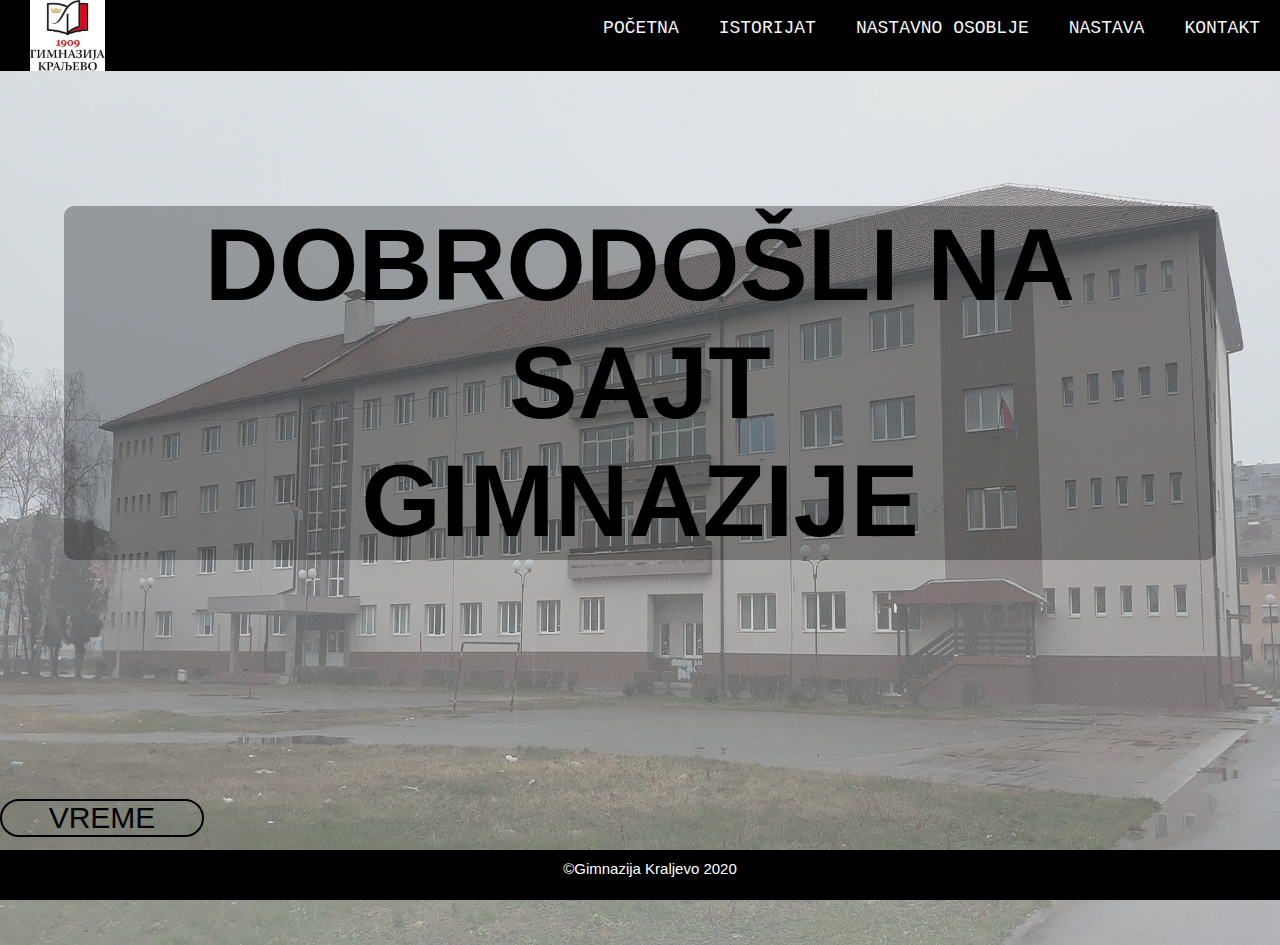
<file: index.html>
<!DOCTYPE html>
<html lang="en">
<head>
    <meta charset="UTF-8">
    <meta name="viewport" content="width=device-width, initial-scale=1.0">
    <title>Gimnazija Kraljevo</title>
    <link rel="icon" href="../slike/logo.jpg">
    <link rel="stylesheet" href="css/style.css">
    <script src="js/n.js"></script>
</head>
<body id="telo1">
    <header id="heder">
        <div class="logo"> 
        <a href="index.html"><img src="slike/logo.jpg" id="logo"> </a> 
        </div>
        <nav>
            <div class="meniGl" id="meniGl">
                <a href="kontakt.html">KONTAKT</a>
                <a href="nastava.html">NASTAVA</a>
                <a href="nastavno_osoblje.html">NASTAVNO OSOBLJE</a> 
                <a href="istorijat.html">ISTORIJAT</a>
                <a href="index.html">POČETNA</a>
                <a href="javascript:void(0);" style="font-size:15px;" class="icon" onclick="myFunction()">&#9776;</a>
            </div>
</nav>
    
 
</header>
<div id="clock">VREME</div> 
  
<div class="naslov" id="naslov">
    <h1 class="sredina">DOBRODOŠLI NA SAJT <br> <span id="spanic">GIMNAZIJE</span></h1>
    
    </div>
<img src="slike/pozadina.jpg"  id="slika_pozadina">


<footer id="futer1">

<div id="podaci">&#169;Gimnazija Kraljevo 2020</div>
</footer>

</body>

</html>
</file>
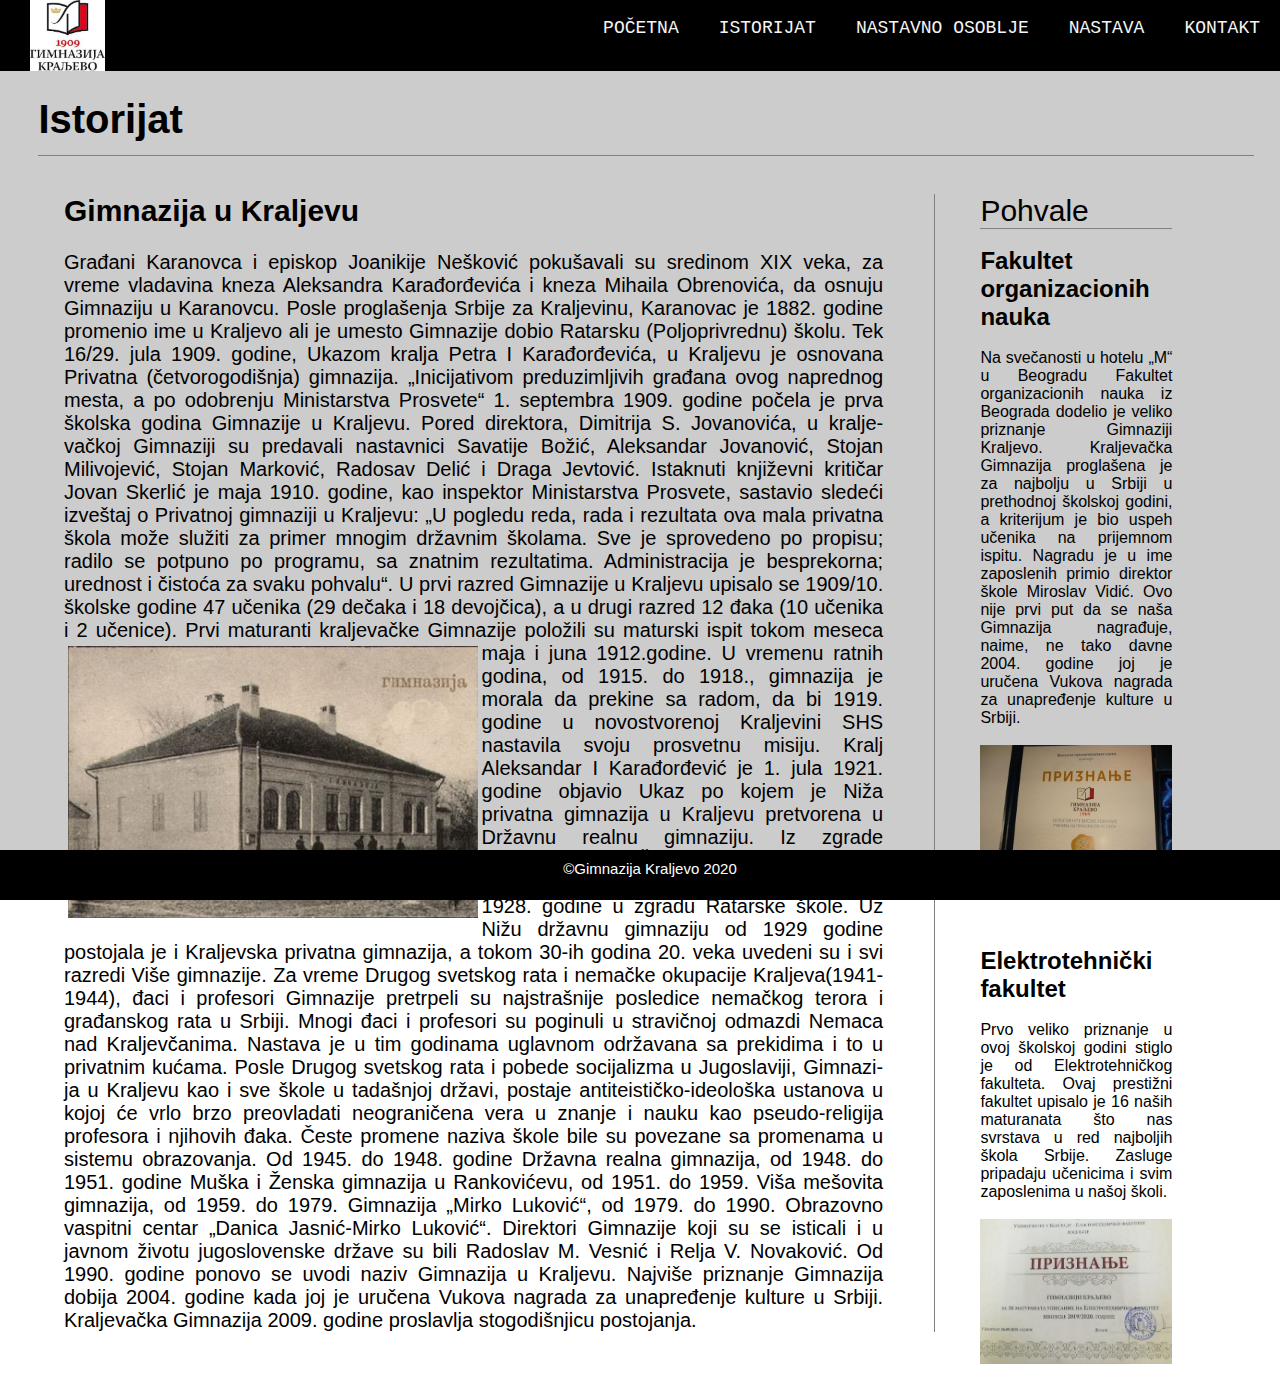
<file: istorijat.html>
<!DOCTYPE html>
<html lang="en">
<head>
    <meta charset="UTF-8">
    <meta name="viewport" content="width=device-width, initial-scale=1.0">
    <title>Gimnazija Kraljevo</title>
    <link rel="icon" href="slike/logo.jpg">
    <link rel="stylesheet" href="css/style.css">
    <script src="js/n.js"></script>
</head>
<body>
    <header id="heder">
        <div class="logo"> 
        <a href="index.html"><img src="slike/logo.jpg" id="logo"> </a> 
        </div>
        <nav>
            <div class="meniGl" id="meniGl">
                <a href="kontakt.html">KONTAKT</a>
                <a href="nastava.html">NASTAVA</a>
                <a href="nastavno_osoblje.html">NASTAVNO OSOBLJE</a> 
                <a href="istorijat.html">ISTORIJAT</a>
                <a href="index.html">POČETNA</a>
                <a href="javascript:void(0);" style="font-size:15px;" class="icon" onclick="myFunction()">&#9776;</a>
            </div>
</nav>
    
 
</header>
    <div id="pozadina">
        <h2 id="istorijat">Istorijat</h2> <br>
    
        <div id="sadrzaj1">

            <h2>Gimnazija u Kraljevu</h2> <br>
        Građani Karanovca i episkop Joanikije Nešković pokušavali su sredinom XIX veka, za vreme vladavina kneza Aleksandra Karađorđevića i kneza Mihaila Obrenovića, da osnuju Gimnaziju u Karanovcu. Posle proglašenja Srbije za Kraljevinu, Karanovac je 1882. godine promenio ime u Kraljevo ali je umesto Gimnazije dobio Ratarsku (Poljoprivrednu) školu. Tek 16/29. jula 1909. godine, Ukazom kralja Petra I Karađorđevića, u Kraljevu je osnovana Privatna (četvorogodišnja) gimnazija.

        „Inicijativom preduzimljivih građana ovog naprednog mesta, a po odobrenju Ministarstva Prosvete“ 1. septembra 1909. godine počela je prva školska godina Gimnazije u Kraljevu. Pored direktora, Dimitrija S. Jovanovića, u kralje-vačkoj Gimnaziji su predavali nastavnici Savatije Božić, Aleksandar Jovanović, Stojan Milivojević, Stojan Marković, Radosav Delić i Draga Jevtović.
        
        Istaknuti književni kritičar Jovan Skerlić je maja 1910. godine, kao inspektor Ministarstva Prosvete, sastavio sledeći izveštaj o Privatnoj gimnaziji u Kraljevu: „U pogledu reda, rada i rezultata ova mala privatna škola može služiti za primer mnogim državnim školama. Sve je sprovedeno po propisu; radilo se potpuno po programu, sa znatnim rezultatima. Administracija je besprekorna; urednost i čistoća za svaku pohvalu“.
        
        U prvi razred Gimnazije u Kraljevu upisalo se 1909/10. školske godine 47 učenika (29 dečaka i 18 devojčica), a u drugi razred 12 đaka (10 učenika i 2 učenice). Prvi maturanti kraljevačke Gimnazije položili su maturski ispit tokom meseca maja i juna 1912.godine.
        
        <img src="slike/slika_ist.jpg" id="slikatekst" align="left" >

        U vremenu ratnih godina, od 1915. do 1918., gimnazija je morala da prekine sa radom, da bi 1919. godine u novostvorenoj Kraljevini SHS nastavila svoju prosvetnu misiju. Kralj Aleksandar I Karađorđević je 1. jula 1921. godine objavio Ukaz po kojem je Niža privatna gimnazija u Kraljevu pretvorena u Državnu realnu gimnaziju. Iz zgrade Duhovnog suda Žičke eparhije i Gospodar Vasinog konaka, Gimnazija se preselila 1928. godine u zgradu Ratarske škole. Uz Nižu državnu gimnaziju od 1929 godine postojala je i Kraljevska privatna gimnazija, a tokom 30-ih godina 20. veka uvedeni su i svi razredi Više gimnazije.
        
        Za vreme Drugog svetskog rata i nemačke okupacije Kraljeva(1941-1944), đaci i profesori Gimnazije pretrpeli su najstrašnije posledice nemačkog terora i građanskog rata u Srbiji. Mnogi đaci i profesori su poginuli u stravičnoj odmazdi Nemaca nad Kraljevčanima. Nastava je u tim godinama uglavnom održavana sa prekidima i to u privatnim kućama.
        
        Posle Drugog svetskog rata i pobede socijalizma u Jugoslaviji, Gimnazi-ja u Kraljevu kao i sve škole u tadašnjoj državi, postaje antiteističko-ideološka ustanova u kojoj će vrlo brzo preovladati neograničena vera u znanje i nauku kao pseudo-religija profesora i njihovih đaka. Česte promene naziva škole bile su povezane sa promenama u sistemu obrazovanja. Od 1945. do 1948. godine Državna realna gimnazija, od 1948. do 1951. godine Muška i Ženska gimnazija u Rankovićevu, od 1951. do 1959. Viša mešovita gimnazija, od 1959. do 1979. Gimnazija „Mirko Luković“, od 1979. do 1990. Obrazovno vaspitni centar „Danica Jasnić-Mirko Luković“. Direktori Gimnazije koji su se isticali i u javnom životu jugoslovenske države su bili Radoslav M. Vesnić i Relja V. Novaković.
        
        Od 1990. godine ponovo se uvodi naziv Gimnazija u Kraljevu. Najviše priznanje Gimnazija dobija 2004. godine kada joj je uručena Vukova nagrada za unapređenje kulture u Srbiji. Kraljevačka Gimnazija 2009. godine proslavlja stogodišnjicu postojanja.
        </div>
        
        <div id="vest_desno">
            <div id="pohvale">Pohvale</div>
                <br>
            <h2>Fakultet organizacionih <br> nauka</h2>
    <br>
            Na svečanosti u hotelu „M“ u Beogradu Fakultet organizacionih nauka iz Beograda dodelio je veliko priznanje Gimnaziji Kraljevo. Kraljevačka Gimnazija proglašena je za najbolju u Srbiji u prethodnoj školskoj godini, a kriterijum je bio uspeh učenika na prijemnom ispitu. Nagradu je u ime zaposlenih primio direktor škole Miroslav Vidić. Ovo nije prvi put da se naša Gimnazija nagrađuje, naime, ne tako davne 2004. godine joj je uručena Vukova nagrada za unapređenje kulture u Srbiji.
            <br> <br>
            <img src="slike/pohvala1.jpg" width="100%">
        
        <br><br> <br><br>
        
            <h2>Elektrotehnički fakultet</h2>
            <br>
            Prvo veliko priznanje u ovoj školskoj godini stiglo je od Elektrotehničkog fakulteta. Ovaj prestižni fakultet upisalo je 16 naših maturanata što nas svrstava u red najboljih škola Srbije. Zasluge pripadaju učenicima i svim zaposlenima u našoj školi.
            <br><br>
            <img src="slike/pohvala2.jpg" alt="" width="100%">
        </div>
    </div>


    <footer id="futer1">

    <div id="podaci">&#169;Gimnazija Kraljevo 2020</div>
    </footer>

</body>
</html>
</file>
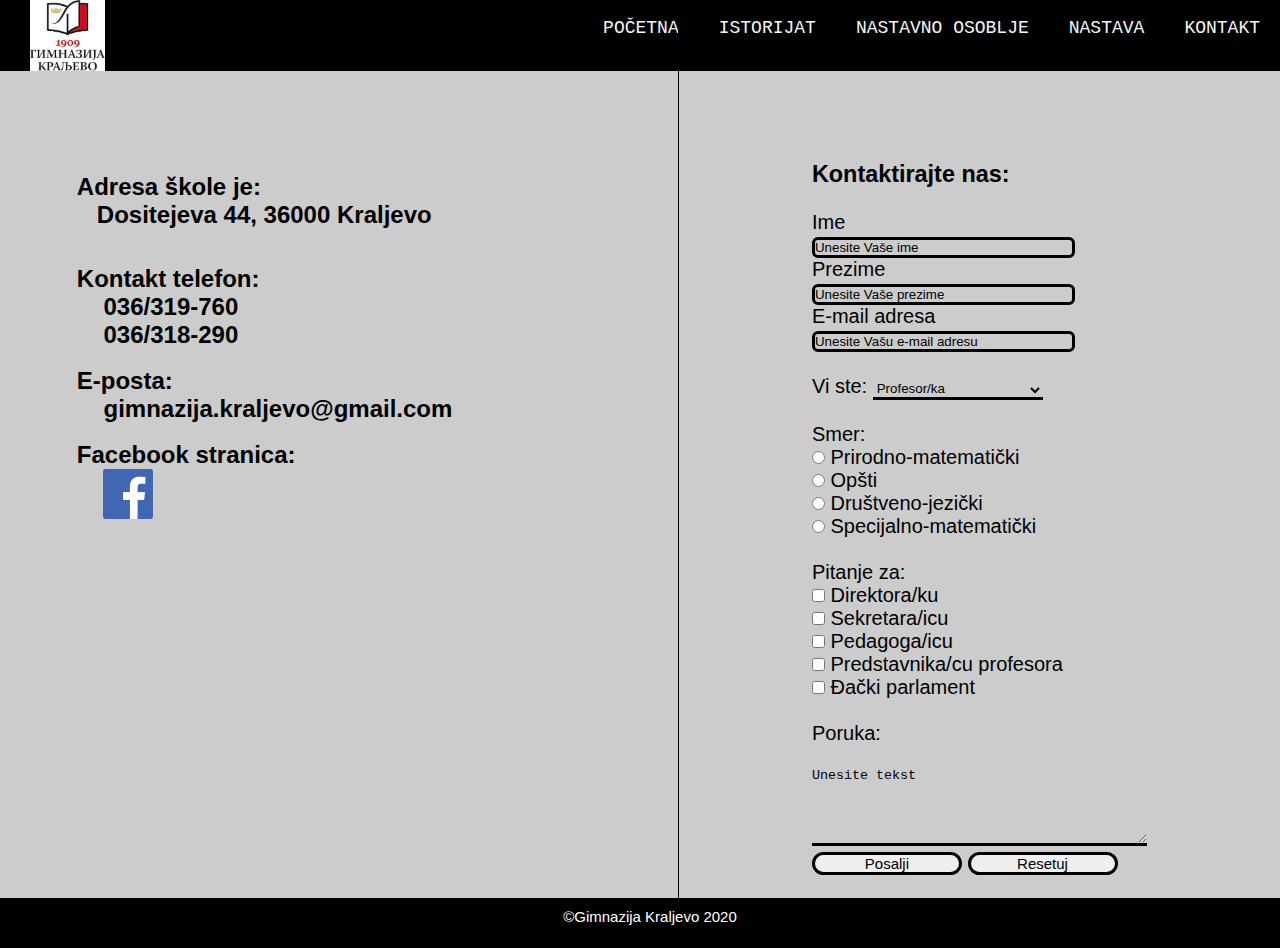
<file: kontakt.html>
<!DOCTYPE html>
<html lang="en">

<head>
    <meta charset="UTF-8">
    <meta name="viewport" content="width=device-width, initial-scale=1.0">
    <title>Gimnazija Kraljevo</title>
    <link rel="icon" href="slike/logo.jpg">
    <link rel="stylesheet" href="css/style.css">
    <script src="js/n.js"></script>

</head>

<body>
    <header id="heder">
        <div class="logo">
            <a href="index.html"><img src="slike/logo.jpg" id="logo"> </a>
        </div>
        <nav>
            <div class="meniGl" id="meniGl">
                <a href="kontakt.html">KONTAKT</a>
                <a href="nastava.html">NASTAVA</a>
                <a href="nastavno_osoblje.html">NASTAVNO OSOBLJE</a>
                <a href="istorijat.html">ISTORIJAT</a>
                <a href="index.html">POČETNA</a>
                <a href="javascript:void(0);" style="font-size:15px;" class="icon" onclick="myFunction()">&#9776;</a>
            </div>
        </nav>


    </header>
   <br><br><br> <br><br>
    <div id="glavni">
          <div id="levi">
            <br><br><br><br><br><br><br><br><br>
            <h2> Adresa škole je: <br>
                &nbsp;&nbsp;&nbsp;Dositejeva 44, 36000 Kraljevo</h2>

            <br><br>
            <h2>Kontakt telefon: <br>&nbsp;&nbsp;&nbsp; 036/319-760 <br>&nbsp;&nbsp;&nbsp; 036/318-290</h2>


            <br>
            <h2>
                E-posta: <br>&nbsp;&nbsp;&nbsp; gimnazija.kraljevo@gmail.com
            </h2>
            <br>
            <h2>
                Facebook stranica: <br>&nbsp;&nbsp;&nbsp;
                <a href="https://sr-rs.facebook.com/gimkv" target="_blank">
                    <img src="slike/fb.png" height="50">
                </a>

            </h2>
            <div class="map-area fix" >
              <div id="map"></div>
              
                  </div>
                
        </div>
        <div id="forma_kontakt">
            <form>
                <h3>Kontaktirajte nas:</h3>
                <br>
                <label for="">Ime</label> <br>
                <input type="text" size="30" placeholder="Unesite Vaše ime" required> <br>
                <label for="">Prezime</label> <br>
                <input type="text" size="30" placeholder="Unesite Vaše prezime"  required> <br>
                <label for="">E-mail adresa</label> <br>
                <input type="email" size="30" placeholder="Unesite Vašu e-mail adresu"  required> <br> <br>
                <label for="">Vi ste:</label>
                <select name="prva_selekcija" id="prva_selekcija">
                    <option value="opcija1">Profesor/ka</option>
                    <optgroup label="Učenik/ca">
                        <option value="opcija1">Prva godina</option>
                        <option value="opcija1">Druga godina</option>
                        <option value="opcija1">Treća godina</option>
                        <option value="opcija1">Četvrta godina</option>
                    </optgroup>
                    <option value="opcija1">Roditelj</option>
                    <option value="opcija1">Gost</option>
                </select>
                <br> <br>
                <label>Smer:</label> <br>
                <input type="radio" name="radioPolje"> Prirodno-matematički <br>
                <input type="radio" name="radioPolje"> Opšti <br>
                <input type="radio" name="radioPolje"> Društveno-jezički <br>
                <input type="radio" name="radioPolje"> Specijalno-matematički <br> <br>
                <label for="">Pitanje za:</label> <br>
                <input type="checkbox" name="cek1"> Direktora/ku <br>
                <input type="checkbox" name="cek2"> Sekretara/icu <br>
                <input type="checkbox" name="cek3"> Pedagoga/icu <br>
                <input type="checkbox" name="cek4"> Predstavnika/cu profesora <br>
                <input type="checkbox" name="cek5"> Đački parlament <br>
                <br>
                <label>Poruka:</label> <br><br>
                <textarea name="" id="" cols="40" rows="5" placeholder="Unesite tekst"></textarea>
                <br>
                <input type="submit" value="Posalji" class="btn" >
                <input type="reset" value="Resetuj" class="btn" onclick="ispis()">
                <br>
                <br>
            </form>
        </div>
    </div>
    <footer id="futer">
        <div id="podaci">&#169;Gimnazija Kraljevo 2020</div>
    </footer>
  
<script src="http://maps.google.com/maps/api/js"></script>
<script src="js/gmaps.js"></script>
<script>
  var map = new GMaps({
    el: '#map',
    lat: 43.7249964,
    lng: 20.7008557
  });
</script>
<script src="js/n.js"></script>

</body>

</html>
</file>
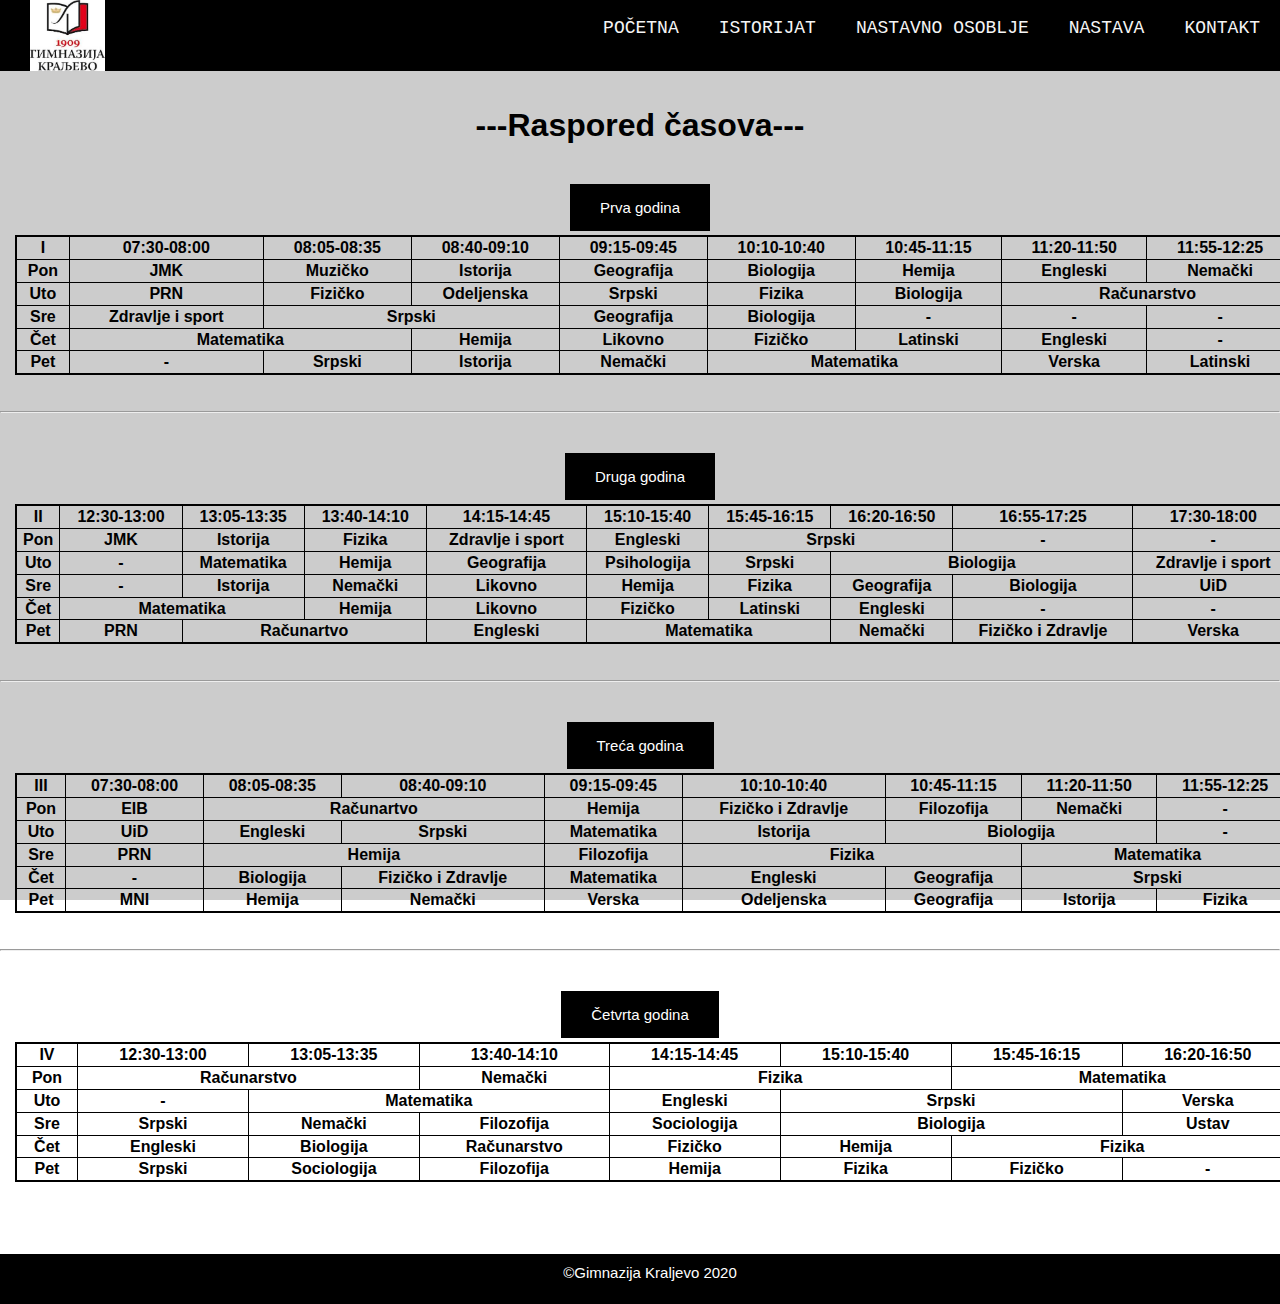
<file: nastava.html>
<!DOCTYPE html>
<html lang="en">
<head>
    <meta charset="UTF-8">
    <meta name="viewport" content="width=device-width, initial-scale=1.0">
    <title>Gimnazija Kraljevo</title>
    <link rel="icon" href="slike/logo.jpg">
    <link rel="stylesheet" href="css/style.css">
    <script src="js/n.js"></script>
</head>
<body>
    <header id="heder">
        <div class="logo"> 
        <a href="index.html"><img src="slike/logo.jpg" id="logo"> </a> 
        </div>
        <nav>
            <div class="meniGl" id="meniGl">
                <a href="kontakt.html">KONTAKT</a>
                <a href="nastava.html">NASTAVA</a>
                <a href="nastavno_osoblje.html">NASTAVNO OSOBLJE</a> 
                <a href="istorijat.html">ISTORIJAT</a>
                <a href="index.html">POČETNA</a>
                <a href="javascript:void(0);" style="font-size:15px;" class="icon" onclick="myFunction()">&#9776;</a>
            </div>
</nav>
    
 
</header>
   <br>

   <br>
   <h1 align="center" >---Raspored časova---</h1> <br><br>
   <div id="tabele">
    <button id="clickMe" value="clickme" onclick="dugme1();" >Prva godina</button>
  
   <table id="prva_godina" border="1">
    <tr>
        <th>I</th>
        <th>07:30-08:00</th>
        <th>08:05-08:35</th>
        <th>08:40-09:10</th>
        <th>09:15-09:45</th>
        <th>10:10-10:40</th>
        <th>10:45-11:15</th>
        <th>11:20-11:50</th>
        <th>11:55-12:25</th>
    </tr>
    <tr>
        <th>Pon</th>
        <th>JMK</th>
        <th>Muzičko</th>
        <th>Istorija</th>
        <th>Geografija</th>
        <th>Biologija</th>
        <th>Hemija</th>
        <th>Engleski</th>
        <th>Nemački</th>
    </tr>
    <tr>
        <th>Uto</th>
        <th>PRN</th>
        <th>Fizičko</th>
        <th>Odeljenska</th>
        <th>Srpski</th>
        <th>Fizika</th>
        <th>Biologija</th>
        <th colspan="2">Računarstvo</th>
    </tr>
    <tr>
        <th>Sre</th>
        <th>Zdravlje i sport</th>
        <th colspan="2">Srpski</th>
        <th>Geografija</th>
        <th>Biologija</th>
        <th>-</th>
        <th>-</th>
        <th>-</th>
    </tr>
    <tr>
        <th>Čet</th>
        <th colspan="2">Matematika</th>
        <th>Hemija</th>
        <th>Likovno</th>
        <th>Fizičko</th>
        <th>Latinski</th>
        <th>Engleski</th>
        <th>-</th>
    </tr>
    <tr>
        <th>Pet</th>
        <th>-</th>
        <th>Srpski</th>
        <th>Istorija</th>
        <th>Nemački</th>
        <th colspan="2">Matematika</th>
        <th>Verska</th>
        <th>Latinski</th>
    </tr>
   </table>
   <br>
   <br>
   <hr>
   <br>
   <br>
   
   <button  onclick="dugme2();" >Druga godina</button>
    <table id="druga_godina" border="1">
        <tr>
            <th>II</th>
            <th>12:30-13:00</th>
            <th>13:05-13:35</th>
            <th>13:40-14:10</th>
            <th>14:15-14:45</th>
            <th>15:10-15:40</th>
            <th>15:45-16:15</th>
            <th>16:20-16:50</th>
            <th>16:55-17:25</th>
            <th>17:30-18:00</th>
        </tr>
        <tr>
            <th>Pon</th>
            <th>JMK</th>
            <th>Istorija</th>
            <th>Fizika</th>
            <th>Zdravlje i sport</th>
            <th>Engleski</th>
            <th colspan="2">Srpski</th>
            <th>-</th>
            <th>-</th>
        </tr>
        <tr>
            <th>Uto</th>
            <th>-</th>
            <th>Matematika</th>
            <th>Hemija</th>
            <th>Geografija</th>
            <th>Psihologija</th>
            <th>Srpski</th>
            <th colspan="2">Biologija</th>
            <th>Zdravlje i sport</th>
        </tr>
        <tr>
            <th>Sre</th>
            <th>-</th>
            <th >Istorija</th>
            <th>Nemački</th>
            <th>Likovno</th>
            <th>Hemija</th>
            <th>Fizika</th>
            <th>Geografija</th>
            <th>Biologija</th>
            <th>UiD</th>
        </tr>
        <tr>
            <th>Čet</th>
            <th colspan="2">Matematika</th>
            <th>Hemija</th>
            <th>Likovno</th>
            <th>Fizičko</th>
            <th>Latinski</th>
            <th>Engleski</th>
            <th>-</th>
            <th>-</th>
        </tr>
        <tr>
            <th>Pet</th>
            <th>PRN</th>
            <th colspan="2">Računartvo</th>
            <th>Engleski</th>
            <th colspan="2">Matematika</th>
            <th>Nemački</th>
            <th>Fizičko i Zdravlje</th>
            <th>Verska</th>
        </tr>
   </table>
   <br>
   <br>
   <hr>
   <br>
   <br>
   <button  onclick="dugme3();" >Treća godina</button>
   <table id="treca_godina" border="1">
    <tr>
        <th>III</th>
        <th>07:30-08:00</th>
        <th>08:05-08:35</th>
        <th>08:40-09:10</th>
        <th>09:15-09:45</th>
        <th>10:10-10:40</th>
        <th>10:45-11:15</th>
        <th>11:20-11:50</th>
        <th>11:55-12:25</th>
    </tr>
    <tr>
        <th>Pon</th>
        <th>EIB</th>
        <th colspan="2">Računartvo</th>
        <th>Hemija</th>
        <th>Fizičko i Zdravlje</th>
        <th>Filozofija</th>
        <th>Nemački</th>
        <th>-</th>
    
    </tr>
    <tr>
        <th>Uto</th>
        <th>UiD</th>
        <th>Engleski</th>
        <th>Srpski</th>
        <th colspan="">Matematika</th>
        <th>Istorija</th>
        <th colspan="2">Biologija</th>
        <th>-</th>
    </tr>
    <tr>
        <th>Sre</th>
        <th>PRN</th>
        <th colspan="2">Hemija</th>
        <th>Filozofija</th>
        <th colspan="2">Fizika</th>
        <th colspan="2">Matematika</th>
    </tr>
    <tr>
        <th>Čet</th>
        <th >-</th>
        <th>Biologija</th>
        <th>Fizičko i Zdravlje</th>
        <th>Matematika</th>
        <th>Engleski</th>
        <th>Geografija</th>
        <th colspan="2">Srpski</th>
    </tr>
    <tr>
        <th>Pet</th>
        <th>MNI</th>
        <th>Hemija</th>
        <th>Nemački</th>
        <th>Verska</th>
        <th>Odeljenska</th>
        <th>Geografija</th>
        <th>Istorija</th>
        <th>Fizika</th>
    </tr>
   </table>
    <br>
    <br>
    <hr>
    <br>
    <br>

   <button  onclick="dugme4();" >Četvrta godina</button>
    <table id="cetvrta_godina" border="1">
        <tr>
            <th>IV</th>
            <th>12:30-13:00</th>
            <th>13:05-13:35</th>
            <th>13:40-14:10</th>
            <th>14:15-14:45</th>
            <th>15:10-15:40</th>
            <th>15:45-16:15</th>
            <th>16:20-16:50</th>
        </tr>
        <tr>
            <th>Pon</th>
            <th colspan="2">Računarstvo</th>
            <th>Nemački</th>
            <th colspan="2">Fizika</th>
            <th colspan="2">Matematika</th>
        </tr>
        <tr>
            <th>Uto</th>
            <th>-</th>
            <th colspan="2">Matematika</th>
            <th>Engleski</th>
            <th colspan="2">Srpski</th>
            <th>Verska</th>
        </tr>
        <tr>
            <th>Sre</th>
            <th>Srpski</th>
            <th >Nemački</th>
            <th>Filozofija</th>
            <th>Sociologija</th>
            <th colspan="2">Biologija</th>
            <th>Ustav</th>
        </tr>
        <tr>
            <th>Čet</th>
            <th>Engleski</th>
            <th>Biologija</th>
            <th>Računarstvo</th>
            <th>Fizičko</th>
            <th>Hemija</th>
            <th colspan="2">Fizika</th>
        </tr>
        <tr>
            <th>Pet</th>
            <th>Srpski</th>
            <th>Sociologija</th>
            <th>Filozofija</th>
            <th>Hemija</th>
            <th>Fizika</th>
            <th>Fizičko</th>
            <th>-</th>
        </tr>
   </table>
   <br>
   <br>
   <br>
   <br>

</div>
   <footer id="futer">

    <div id="podaci">&#169;Gimnazija Kraljevo 2020</div>
    </footer>

</body>
</html>
</file>
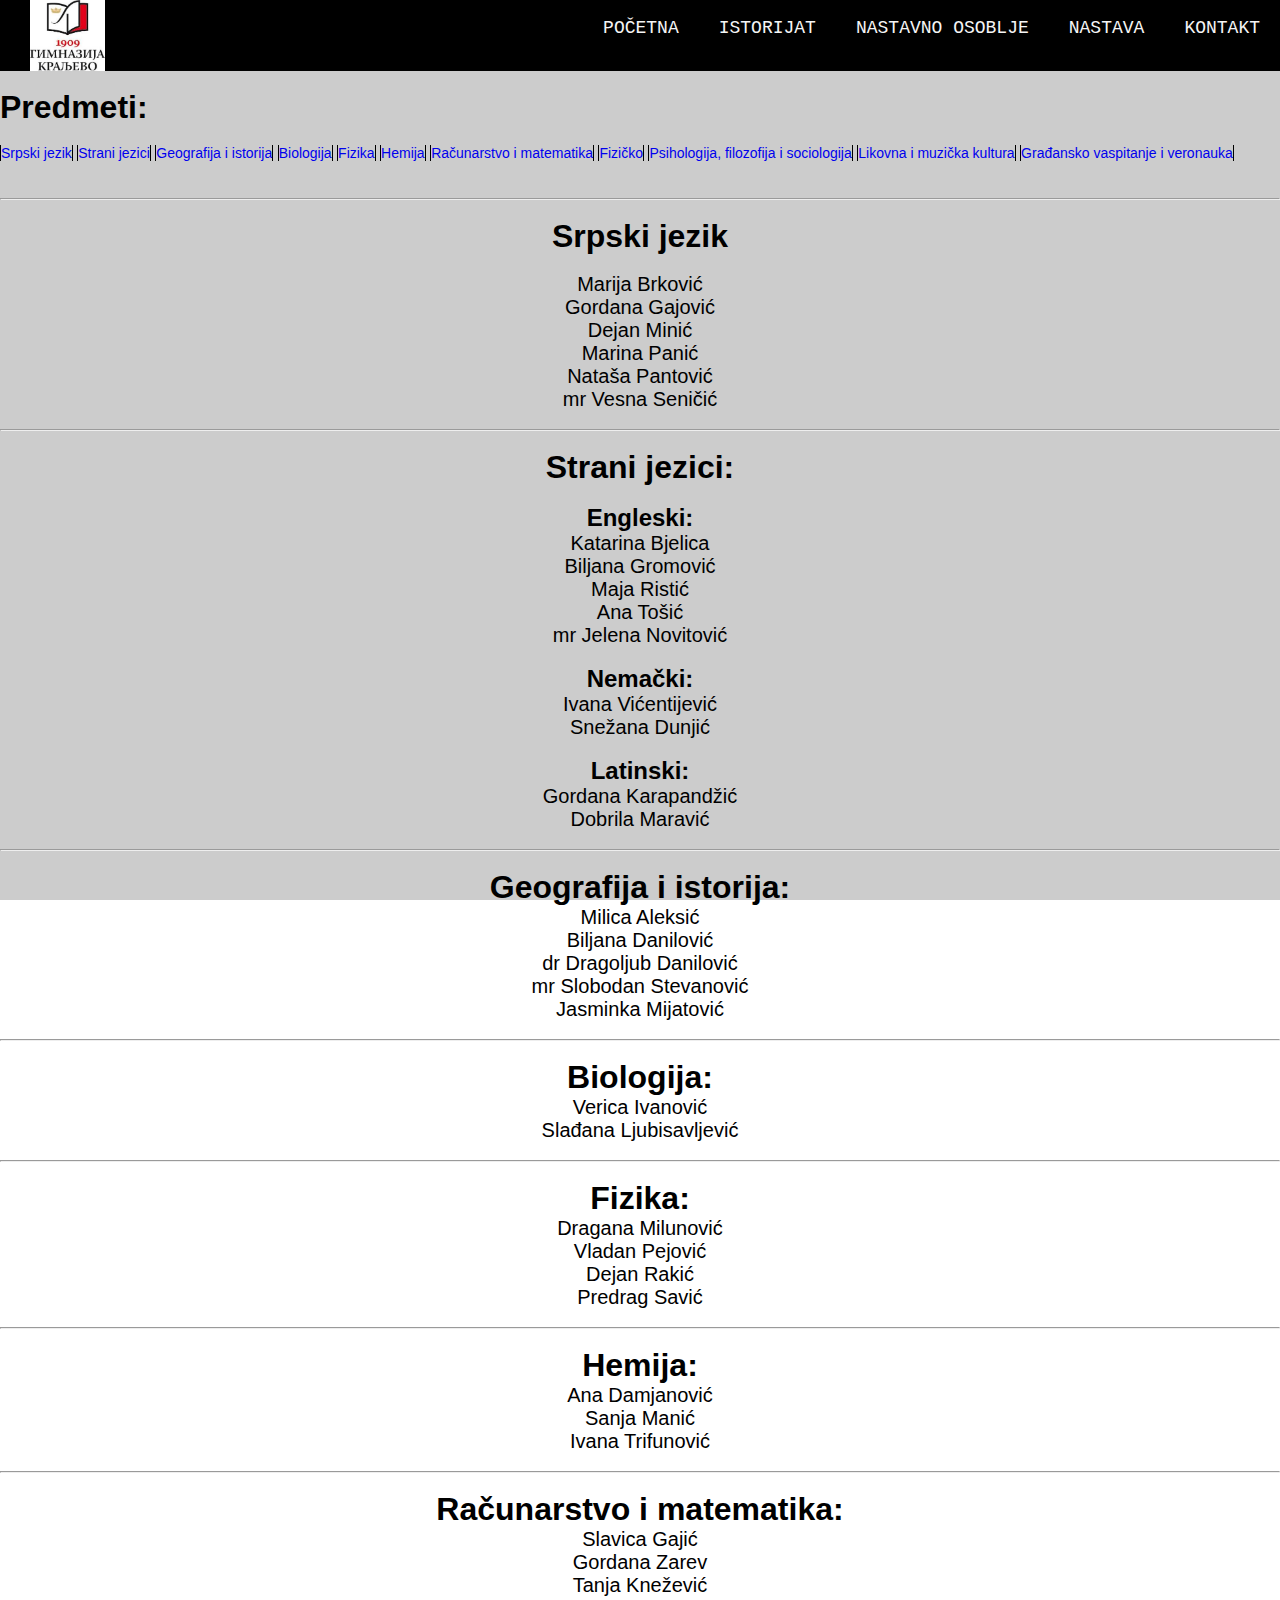
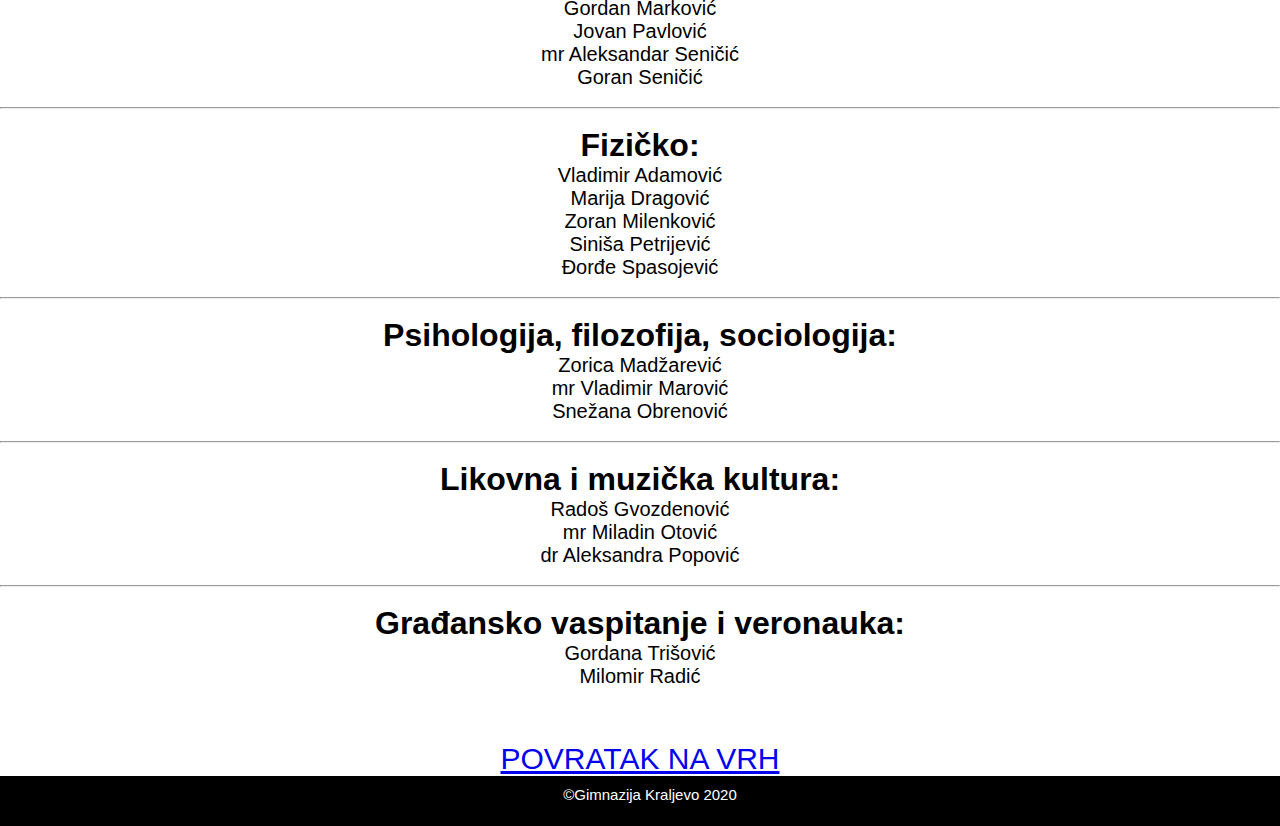
<file: nastavno_osoblje.html>
<!DOCTYPE html>
<html lang="en">
<head>
    <meta charset="UTF-8">
    <meta name="viewport" content="width=device-width, initial-scale=1.0">
    <title>Gimnazija Kraljevo</title>
    <link rel="icon" href="slike/logo.jpg">
    <link rel="stylesheet" href="css/style.css">
    <script src="js/n.js"></script>
</head>
<body>
    <header id="heder">
        <div class="logo"> 
        <a href="index.html"><img src="slike/logo.jpg" id="logo"> </a> 
        </div>
        <nav>
            <div class="meniGl" id="meniGl">
                <a href="kontakt.html">KONTAKT</a>
                <a href="nastava.html">NASTAVA</a>
                <a href="nastavno_osoblje.html">NASTAVNO OSOBLJE</a> 
                <a href="istorijat.html">ISTORIJAT</a>
                <a href="index.html">POČETNA</a>
                <a href="javascript:void(0);" style="font-size:15px;" class="icon" onclick="myFunction()">&#9776;</a>
            </div>
</nav>
    
 
</header>
    <div id="predmeti">
        <br>
        <label><h1>Predmeti: </h1></label>
        <br>
        <ul>
            <li><a href="#srpski">Srpski jezik</a></li>
            <li><a href="#strani_jezici">Strani jezici</a></li>
            <li><a href="#gs">Geografija i istorija</a></li>
            <li><a href="#bios">Biologija</a></li>
            <li><a href="#fizika">Fizika</a></li>
            <li><a href="#hemija">Hemija</a></li>
            <li><a href="#RM">Računarstvo i matematika</a></li>
            <li><a href="#fizicko">Fizičko</a></li>
            <li><a href="#PFS">Psihologija, filozofija i sociologija</a></li>
            <li><a href="#LM">Likovna i muzička kultura</a></li>
            <li><a href="#VV">Građansko vaspitanje i veronauka</a></li>
        </ul>
    </div>
    <br>
    <br>
    <hr>
    <br>
    
<div id="glavniDeo">
    <div id="srpski">
        <h1>Srpski jezik</h1>
        <br>
        <ul>
            <li>Marija Brković</li>
            <li>Gordana Gajović</li>
            <li>Dejan Minić</li>
            <li>Marina Panić</li>
            <li>Nataša Pantović</li>
            <li>mr Vesna Seničić</li>
        </ul>
    </div>
    <br>
    <hr>
    <br>

    <div id="strani_jezici">
        <label><h1>Strani jezici:</h1></label>
            <br>
        <label><h2>Engleski:</h2></label>
            
        <ul>
            <li>Katarina Bjelica</li>
            <li>Biljana Gromović</li>
            <li>Maja Ristić</li>
            <li>Ana Tošić</li>
            <li>mr Jelena Novitović</li>
        </ul><br>
        <label><h2>Nemački:</h2></label>
        <ul>
            <li>Ivana Vićentijević</li>
            <li>Snežana Dunjić</li>
        </ul><br>   
        <label><h2>Latinski:</h2></label>
        <ul>
            <li>Gordana Karapandžić</li>
            <li>Dobrila Maravić</li>
        </ul>
    </div>

    <br>
    <hr>
    <br>

    <div id="gs">
        <label><h1>Geografija i istorija:</h1></label>
        <ul>
            <li>Milica Aleksić</li>
            <li>Biljana Danilović</li>
            <li>dr Dragoljub Danilović</li>
            <li>mr Slobodan Stevanović</li>
            <li>Jasminka Mijatović</li>
        </ul>
    </div>

    <br>
    <hr>
    <br>

    <div id="bios">
        <label><h1>Biologija:</h1></label>
        <ul>
            <li>Verica Ivanović</li>
            <li>Slađana Ljubisavljević</li>
        </ul>
    </div>
    <br>
    <hr>
    <br>

    <div id="fizika">
        <label><h1>Fizika:</h1></label>
        <ul>
            <li>Dragana Milunović</li>
            <li>Vladan Pejović</li>
            <li>Dejan Rakić</li>
            <li>Predrag Savić</li>
        </ul>
    </div>

    <br>
    <hr>
    <br>


    <div id="hemija">
        <label><h1>Hemija:</h1></label>
        <ul>
            <li>Ana Damjanović</li>
            <li>Sanja Manić</li>
            <li>Ivana Trifunović</li>
        </ul>
    </div>

    <br> 
    <hr>
    <br>

    <div id="RM">
        <label><h1>Računarstvo i matematika:</h1></label>
        <ul>
            <li>Slavica Gajić</li>
            <li>Gordana Zarev</li>
            <li>Tanja Knežević</li>
            <li>Gordan Marković</li>
            <li>Jovan Pavlović</li>
            <li>mr Aleksandar Seničić</li>
            <li>Goran Seničić</li>
        </ul>
    </div>
    <br>
    <hr>
    <br>

    <div id="fizicko">
        <label><h1>Fizičko:</h1></label>
        <ul>
            <li>Vladimir Adamović</li>
            <li>Marija Dragović</li>
            <li>Zoran Milenković</li>
            <li>Siniša Petrijević</li>
            <li>Đorđe Spasojević</li>
        </ul>
    </div>

    <br>
    <hr>
    <br>

    <div id="PFS">
        <label><h1>Psihologija, filozofija, sociologija:</h1></label>
        <ul>
            <li>Zorica Madžarević</li>
            <li>mr Vladimir Marović</li>
            <li>Snežana Obrenović</li>
        </ul>
    </div>

    <br><hr><br>
    
    <div id="LM">
        <label><h1>Likovna i muzička kultura:</h1></label>
        <ul>
            <li>Radoš Gvozdenović</li>
            <li>mr Miladin Otović</li>
            <li>dr Aleksandra Popović</li>
        </ul>
    </div>

    <br><hr><br>

    <div id="VV">
        <label><h1>Građansko vaspitanje i veronauka:</h1></label>
        <ul>
            <li>Gordana Trišović</li>
            <li>Milomir Radić</li>
        </ul>
    </div>
    <br> <br><br>
    <a href="#" id="povVrh">POVRATAK NA VRH</a>
</div>


    <footer id="futer">

        <div id="podaci">&#169;Gimnazija Kraljevo 2020</div>
        </footer>
        
      
</body>
</html>
</file>
<file: css/style.css>
/*Css za sve*/

body{overflow-x: hidden;
 background-image:linear-gradient(rgba(0,0,0,0.2),rgba(0,0,0,0.2));
 height: 100vh;
background-size: cover;
background-position: center;
font-family: Verdana, Geneva, Tahoma, sans-serif;
background-attachment: fixed;
}
*{
    margin: 0;
    padding: 0;
}
/*Navigacioni meni*/
#heder{
    overflow:auto;
    background-color: rgba(0,0,0, 1);
    width:100%;
}

.navigacioni-meni
{
    float: right;
    list-style: none;
    margin-top: 30px;
    margin-right: 50px;
}
.navigacioni-meni li
{
    display: inline-block;
}
.navigacioni-meni li a
{
    color: white;
    font-style: italic;
    text-decoration: none;
    padding: 5px 20px;
    font-family: Verdana, Geneva, Tahoma, sans-serif;
    font-size: 15px;
}

.navigacioni-meni li a:hover
{
  color: black;
    background-color:white  ;
}

.logo img{
width: 75px;
height: auto;
float: left;
margin-left: 30px;
margin-top:0px;

}
  
.meniGl a {
    float: right;
    display: block;
    color: whitesmoke;
    text-align: left;
    padding: 14px 16px;
    text-decoration: none;
    font-size: 18px;
    font-family: "Lucida Console", Monaco, monospace;
    margin: 4px;
}
.meniGl .icon {
    display: none;
}

.meniGl a:hover,
.dropdown:hover .dropbtn {
    background-color: white;
    color: black;

}



/*Futer za sve*/
#podaci{  
    text-align: center;
   color: white;
   font-size: 15px;

}   
#futer{
       bottom: 0;
    padding: 10px;
    text-align: center;
    background-color: rgba(0,0,0, 1);
    height: 30px;
    width: 100%;
   }

/*Pocetna strana*/

#telo1{
    overflow: hidden;
}
#slika_pozadina{
    z-index: -1;
   
    width: 100%;
    height: 100%;
    opacity: 0.5;
    position: absolute;
    top: 5%;

    }
    
.naslov{  
    font-family: 'Trebuchet MS', sans-serif;
     text-align: center;
    border-radius: 10px;
     background-color: rgba(0, 0, 0, 0.3);
    z-index: 1;
    position: relative;
   width: 90%;
   top: 15%;
   left: 5%;
     font-size: 4vw;
    }
    #futer1{
        position: fixed; 
           bottom: 0;
        padding: 10px;
        text-align: center;
        background-color: rgba(0,0,0, 1);
        height: 30px;
        width: 100%;
       }
    

/*Istorijat*/

#ppp{
    margin-bottom: 1px solid gray;
}
#sadrzaj1 {
    padding-right: 4%;
     border-right: 1px solid gray;
    text-align: justify;
    float: left;
    margin-bottom: 5%;
    margin-top: 20px;
    margin-left: 5%;
    width: 64%;
    font-size: 20px;
}
#slikatekst{
   margin: 4px;
   width: 50%;


}
#istorijat{
    border-bottom: 1px solid gray;
    width: 95%;
    font-size: 40px;
    margin-top: 2%;
    margin-left: 3%;
    padding-bottom: 1%;
}
#vest_desno {
    text-align: justify;
    float: left;
    width: 15%;
    margin-top: 20px;
    margin-right: 5px;
    margin-left: 45px;
    padding-right: 5px;
}

#pohvale{
    font-size: 30px;
    border-bottom: 1px solid gray;
}
#futer1{
    position: fixed; 
    bottom: 0;
 padding: 10px;
 text-align: center;
 background-color: rgba(0,0,0, 1);
 height: 30px;
 width: 100%;
}
/*Nastavno osoblje*/

#predmeti li{
    margin: auto;
    font-size: 14px;
     display: inline-block;
     border-left: 1px solid black;
     border-right: 1px solid black;
}
#predmeti a{
    
    text-decoration: none;
}
#predmeti a:visited{
    color: rgb(41, 41, 41);
}
#glavniDeo{
    text-align: center;
}
#glavniDeo li{
    font-size: 20px;
}
#povVrh {
    font-size: 30px;

}
#povVrh a{
    text-emphasis: none;
}

/*Nastava*/


#forma {
    text-decoration: none;
    font-size: 30px;
}
#tabele{
    text-align: center;
}
button {
    background-color:black;
    border: white;
    color: white;
    text-align: center;
    padding: 15px 30px;
    font-size: 15px;
    margin: 4px 2px;
    cursor: pointer;
  }
table{
    margin-left: 15px;
    border: 2px solid black;
    border-collapse: collapse;
    width: 100%;
    height: 140px;
}


#forma a{
    text-decoration: none;
}
#forma li {
    display: inline-block;
   padding-left: 4%;
    list-style: none;
    color: black;
}

#forma :visited {
    color: black;
    text-decoration: none;
}
/*Kontakt forma*/

#forma_kontakt {
    text-decoration: none;
    font-size: 20px;
    display: flex;
    justify-content: center;
    width: 50%;
}
#glavni{ 
    display: flex;
    justify-content: center;
    width: 100%;
}


input[type = text] , input[type = email] {
    color: black;
    border-width: 2px;
    border: solid black;
border-radius: 6px;
    background: transparent;
}

::placeholder{
    color: black;
   
}
textarea {
    color: black;
    border-width: 2px;
    border: solid black;
    border-top-style: hidden ;
    border-left-style: hidden;
    border-right-style: hidden;
    background: transparent;
}

select {
    width: 170px;
    color: black;
    border-width: 2px;
    border: solid black;
    border-top-style: hidden ;
    border-left-style: hidden;
    border-right-style: hidden;
    background: transparent;
}

input[type=submit], input[type=reset] {
    width: 150px;
    border-width: 2px;
    border: solid black;
    border-radius: 2em;
}
#levi{
    margin-top: -150px;
    display: inline-block;
    width: 50%;
    padding-left: 6%;
    border-right: 1px solid black ;
}
.btn{
    font-size: 15px;
    
}

@media screen and (max-width: 700px) {
    #glavni  {
        display: block;
    }
    #levi{
        margin-top: -10%;
        width: 100%;
        border-bottom: 1px solid black;
    }
    #forma_kontakt{
        margin-left: 10%;
        width: 90%;
        display: block;
        margin-top: -10%;
    }
   
           }




@media screen and (max-width: 950px) {
    #logo img {
        display: none;
    }
}
@media screen and (max-width: 900px) {
   
}
   @media screen and (max-width: 850px) {
    .logo{
        display: none;
    }
    .meniGl a:not(:last-child),
    .dropdown .dropbtn {
        display: none;
    }
    .meniGl a.icon {
        float: right;
        display: block;
    }
    
.meniGl a {
    float: left;}
}     

  @media screen and (max-width: 950px) {
 
    .meniGl {

        background-image: linear-gradient(black, rgba(0, 0, 0, 0.6));    
        z-index: 4;
    }
    .meniGl.responsive {
        position: relative;
    }
    .meniGl.responsive .icon {
        position: absolute;
        right: 0;
        top: 0;
    }
    .meniGl.responsive a {
        float: none;
        display: block;
        text-align: left;
    }
    .meniGl.responsive .dropdown {
        float: none;
    }

    .meniGl.responsive .dropdown-content {
        position: relative;
    }
    .meniGl.responsive .dropdown .dropbtn {
        display: block;
        width: 100%;
        text-align: left;
    }
}
@media screen and (max-width: 700px) {
    #slika_pozadina{
        position: absolute;
        top: 40%;
        width: 80%;
        height: 40%;
        margin-left: 10%;
        opacity: 1;
    }
    #telo1{
        background-color: antiquewhite;
    }
}


#map{
    width: 300px;
    height: 300px;
}


@media screen and (max-width: 900px) {
    #sadrzaj1{
        width: 80%;
    }
    #vest_desno{
        width: 80%;
        margin-bottom: 5%;
    }
    
    }
    #clock { 
        position: absolute;
        bottom: 7%;
        font-size: 30px; 
        width: 200px;  
        text-align: center; 
        border: 2px solid black; 
        border-radius: 20px; 
    }
</file>
